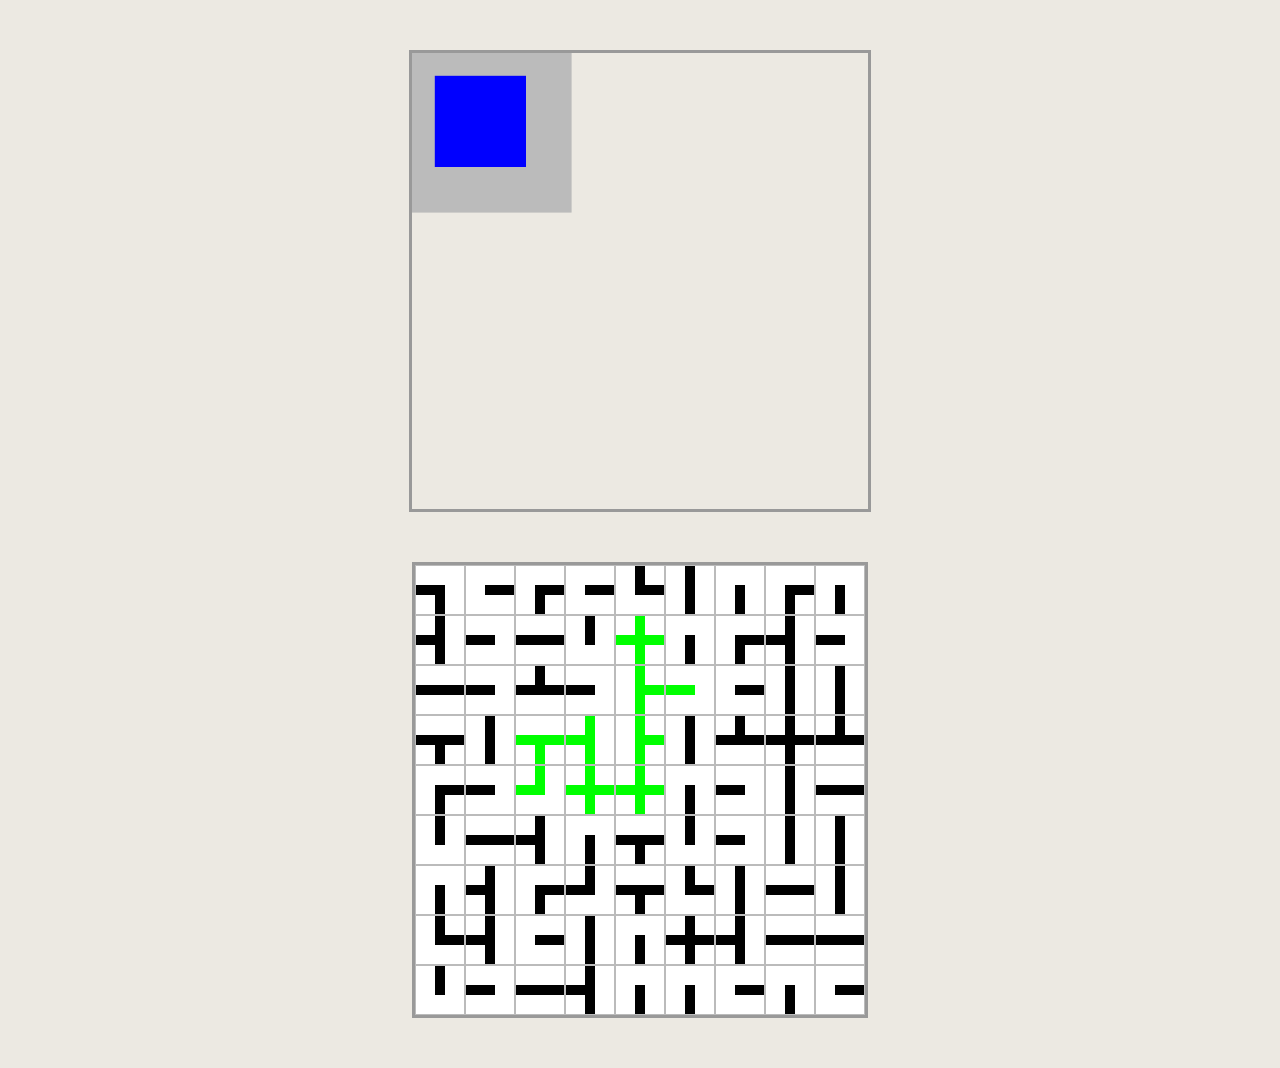
<file: index.html>
<!DOCTYPE html>
<html>
	<head>
		<title>Fix the pipes!</title>
		<link rel="stylesheet" href="style.css"></link>
	</head>
	<body>
		<div class="container">
      <svg id="new-game" viewbox="0 0 10 10">
        <rect class="cell" width="3" height="3" fill="indianred" />
      </svg>
			<div id="game"></div>
			<script src="game.js"></script>
		</div>
	</body>
</html>
</file>
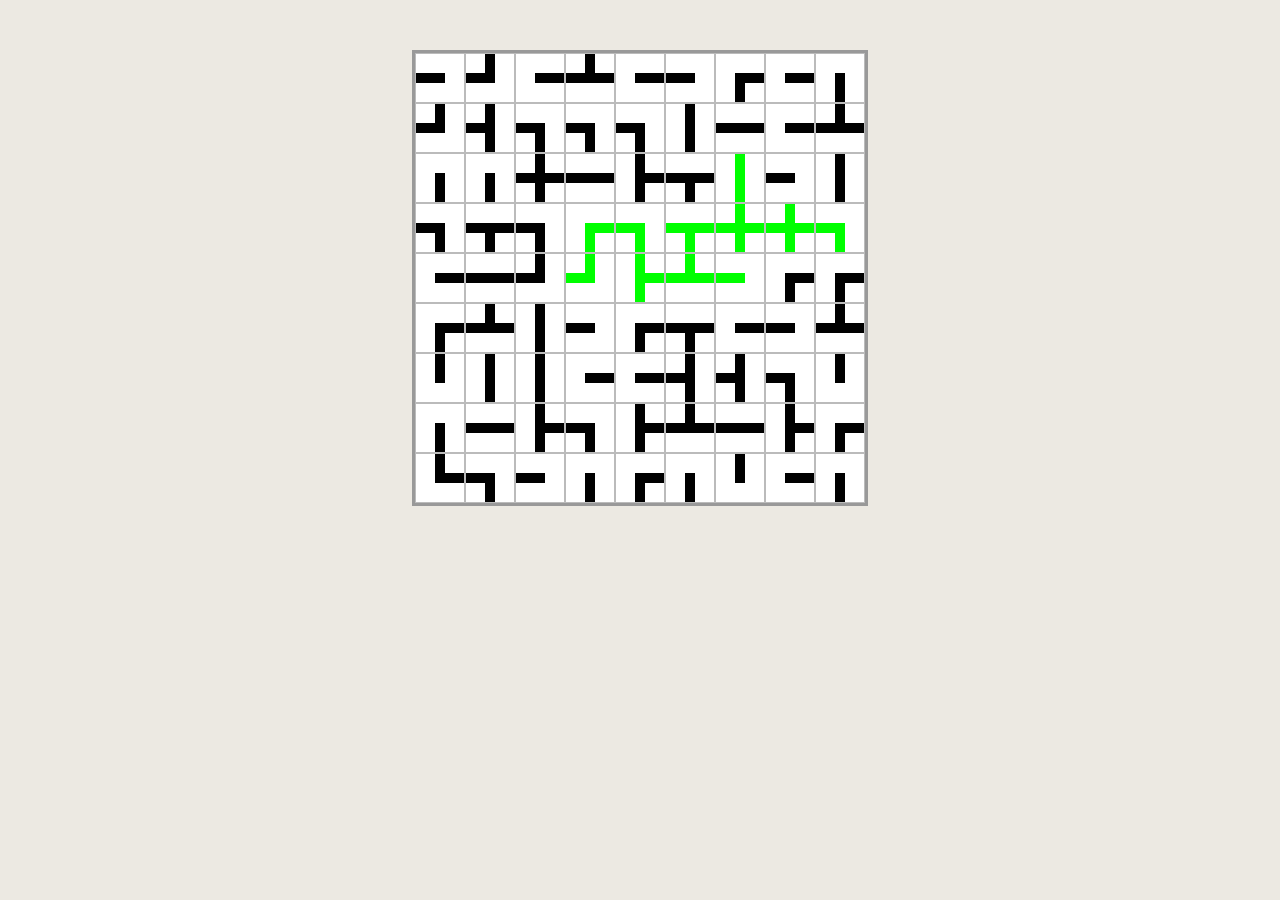
<file: pipes.html>
<!DOCTYPE html>
<html>
	<head>
		<title>Fix the pipes!</title>
		<link rel="stylesheet" href="style.css"></link>
	</head>
	<body>
		<div class="container">
			<div id="game"></div>
			<script src="game.js"></script>
		</div>
	</body>
</html>
</file>
<file: style.css>
* {
	padding: 0;
	margin: 0;
	-moz-box-sizing: border-box;
	box-sizing: border-box;
}

body {
	background-color: #ece9e2;
}

svg#new-game {
  width: 456px;
  height: 456px;

  display: block;
  left: 0; right: 0;
  margin: 50px auto;

  border: 3px solid #999;

  /*background-color: #bbb;*/

  box-sizing: content-box;
}

svg#new-game * {
  /* shape-rendering: crisp-edges; */
}

svg rect.cell {
  pointer-events: visible;
  stroke: #bbb;
  stroke-width: 1px;
}

svg rect.cell {
  fill: blue;
}

div#game {
	position: relative;
	height: 456px;
	width: 456px;

	left: 0; right: 0;
	margin: 50px auto;

	border-width: 3px;
	border-style: solid;
	border-color: #999;

	background-color: #bbb
}

div.cell {
	float: left;
	height: 50px;
	width: 50px;

	border-width: 1px;
	border-style: solid;
	border-color: #bbb;

	background-color: #ddd;
}

#game.hidden {
	display: none;
}

.container {
	width: 100%;
	min-width: 456px;
}
</file>
